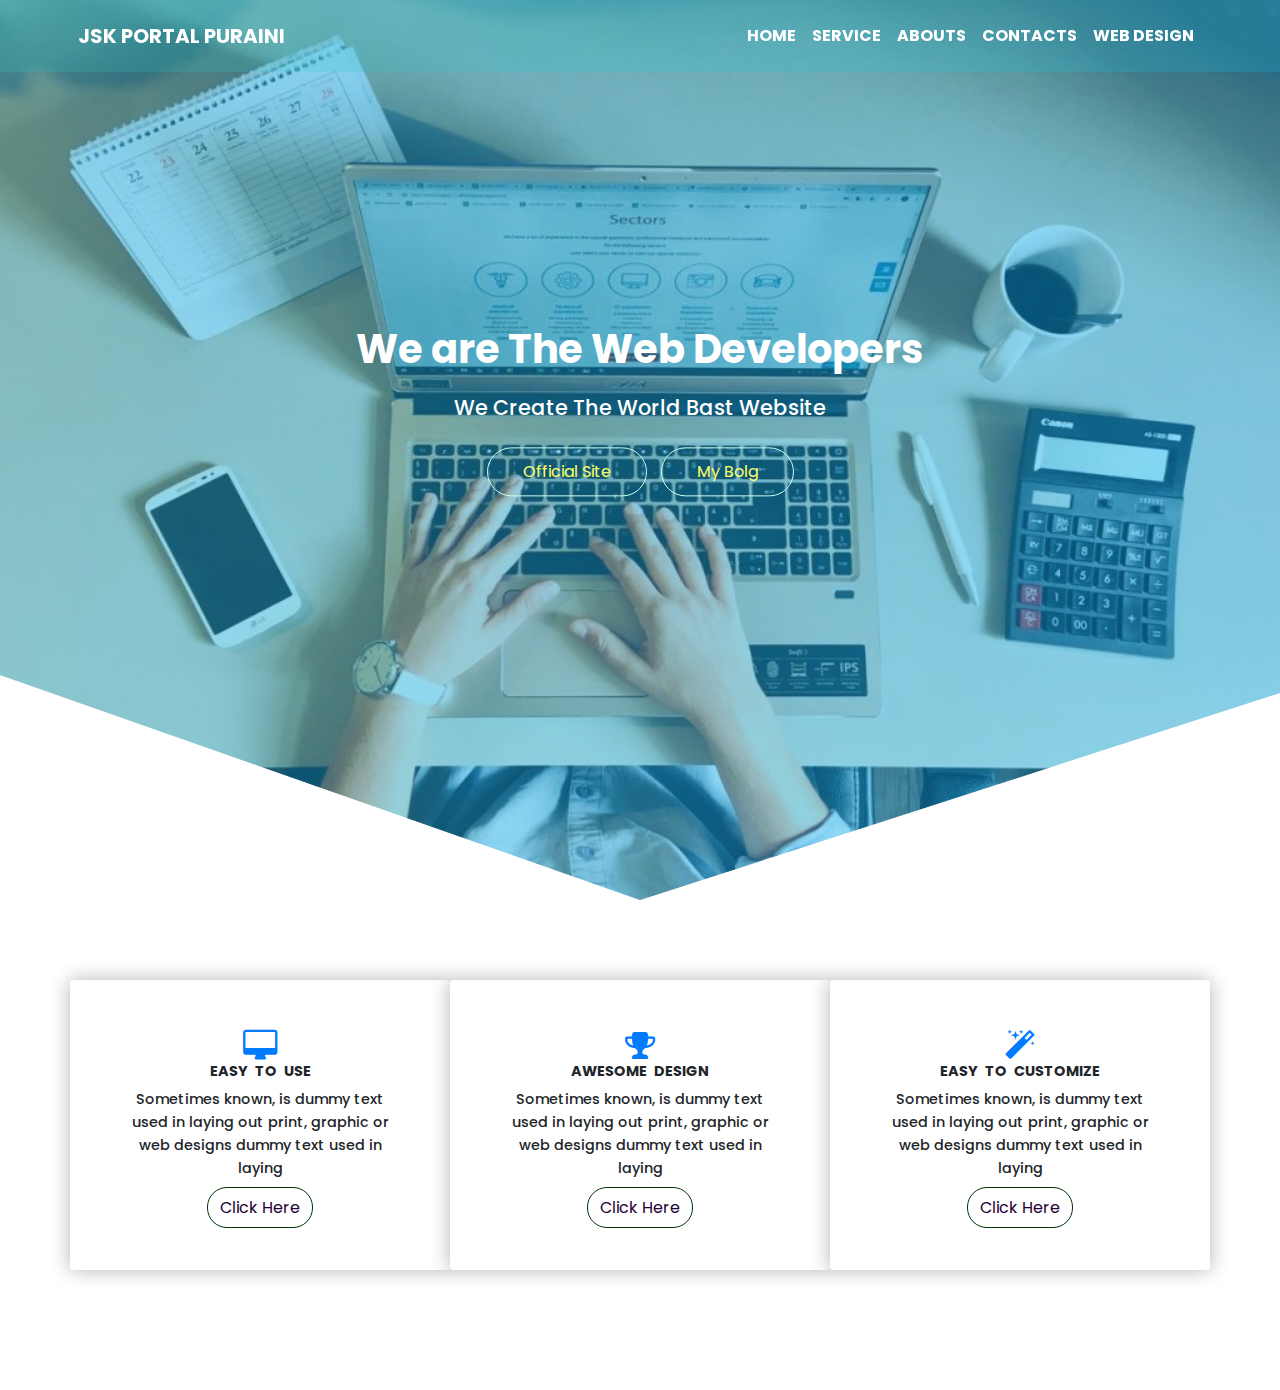
<file: index.html>
<!DOCTYPE html>
<html>
<head>
	<title>www.cscpuraini.online</title>

<meta charset="utf-8">
  <meta name="viewport" content="width=device-width, initial-scale=1">
  <link rel="stylesheet" type="text/css" href="css/style.css">
  <link href="https://fonts.googleapis.com/css?family=Poppins&display=swap" rel="stylesheet">

  <link rel="stylesheet" href="https://cdnjs.cloudflare.com/ajax/libs/font-awesome/4.7.0/css/font-awesome.min.css" integrity="sha256-eZrrJcwDc/3uDhsdt61sL2oOBY362qM3lon1gyExkL0=" crossorigin="anonymous" />

  <link rel="stylesheet" href="https://maxcdn.bootstrapcdn.com/bootstrap/4.4.1/css/bootstrap.min.css">
  
</head>
<body>

<div class="header" id="topheader">

	<nav class="navbar navbar-expand-lg fixed-top">
		<div class="container text-uppercase p-2">
			

		
  <a class="navbar-brand font-weight-bold text-white" href="#">Jsk Portal Puraini</a>
  <button class="navbar-toggler" type="button" data-toggle="collapse" data-target="#navbarSupportedContent" aria-controls="navbarSupportedContent" aria-expanded="false" aria-label="Toggle navigation">
    <span class="navbar-toggler-icon"></span>
  </button>

  <div class="collapse navbar-collapse" id="navbarSupportedContent">
    <ul class="navbar-nav ml-auto text-uppercase">
      <li class="nav-item active">
        <a class="nav-link" href="#">Home<span class="sr-only">(current)</span></a>
      </li>
      <li class="nav-item">
        <a class="nav-link" href="#">Service</a>
      </li>

      <li class="nav-item">
        <a class="nav-link" href="file:///C:/Users/RSR%20BCA/Documents/2020/about.html">Abouts</a>
      </li>

      <li class="nav-item">
        <a class="nav-link" href="#">Contacts</a>
      </li>

      <li class="nav-item">
        <a class="nav-link" href="#">Web Design</a>
      </li>

    </ul>
  </div>

       </div>
       </nav>

       <section class="header-section">
       	<div class="center-div">
       		<h1 class="font-weight-bold">We are The Web Developers</h1>
       		<p>We Create The World Bast Website</p>

       		<div class="header-buttons">
       			<a href="#">Official Site</a>
       			<a href="#">My Bolg</a>
       		</div>
       		

       	</div>
       	

       </section>

</div>

<!--*********************Header Part End**************************-->

<!--*********************Extra Div Three Part Strat**************************-->
<section class="header-extradiv">
  <div class="container">
    <div class="row">
      <div class=" extra-div col-lg-4 col-md-4 col-12">
        <a href="#"><i class="fa-2x fa fa-desktop" aria-hidden="true"></i></a>

        <h2> EASY TO USE </h2>

        <p> Sometimes known, is dummy text used in laying out print, graphic or web designs dummy text used in laying  </p>
        <div class="extra-buttons">
          <a href="https://digitalseva.csc.gov.in/" target="_blak">Click Here</a>

          </div>
        
      </div>

      <div class=" extra-div col-lg-4 col-md-4 col-12">
        <a href="#"><i class="fa-2x fa fa-trophy" aria-hidden="true"></i></a>

        <h2> AWESOME DESIGN </h2>
      
        <p> Sometimes known, is dummy text used in laying out print, graphic or web designs dummy text used in laying  </p>
        <div class="extra-buttons">
          <a href="https://edistrict.up.gov.in/edistrict/login/login.aspx" target="_blak">Click Here</a>

          </div>
        
      </div>

      <div class=" extra-div col-lg-4 col-md-4 col-12">
        <a href="#"><i class="fa-2x fa fa-magic" aria-hidden="true"></i></a>

        <h2> EASY TO CUSTOMIZE </h2>
      
        <p> Sometimes known, is dummy text used in laying out print, graphic or web designs dummy text used in laying </p>
        <div class="extra-buttons">
          <a href="http://164.100.181.16/citizenservices/login/login.aspx" target="_blak">Click Here</a>

          </div>
        
      </div>
      
    </div>
    
  </div>
  
</section>

<!--*********************Extra Div Three Part End**************************-->

<!--*********************Offer section Strat**************************-->






<!--*********************Offer section  End**************************-->



<script src="https://ajax.googleapis.com/ajax/libs/jquery/3.4.1/jquery.min.js"></script>
  <script src="https://cdnjs.cloudflare.com/ajax/libs/popper.js/1.16.0/umd/popper.min.js"></script>
  <script src="https://maxcdn.bootstrapcdn.com/bootstrap/4.4.1/js/bootstrap.min.js"></script>

</body>
</html>
</file>
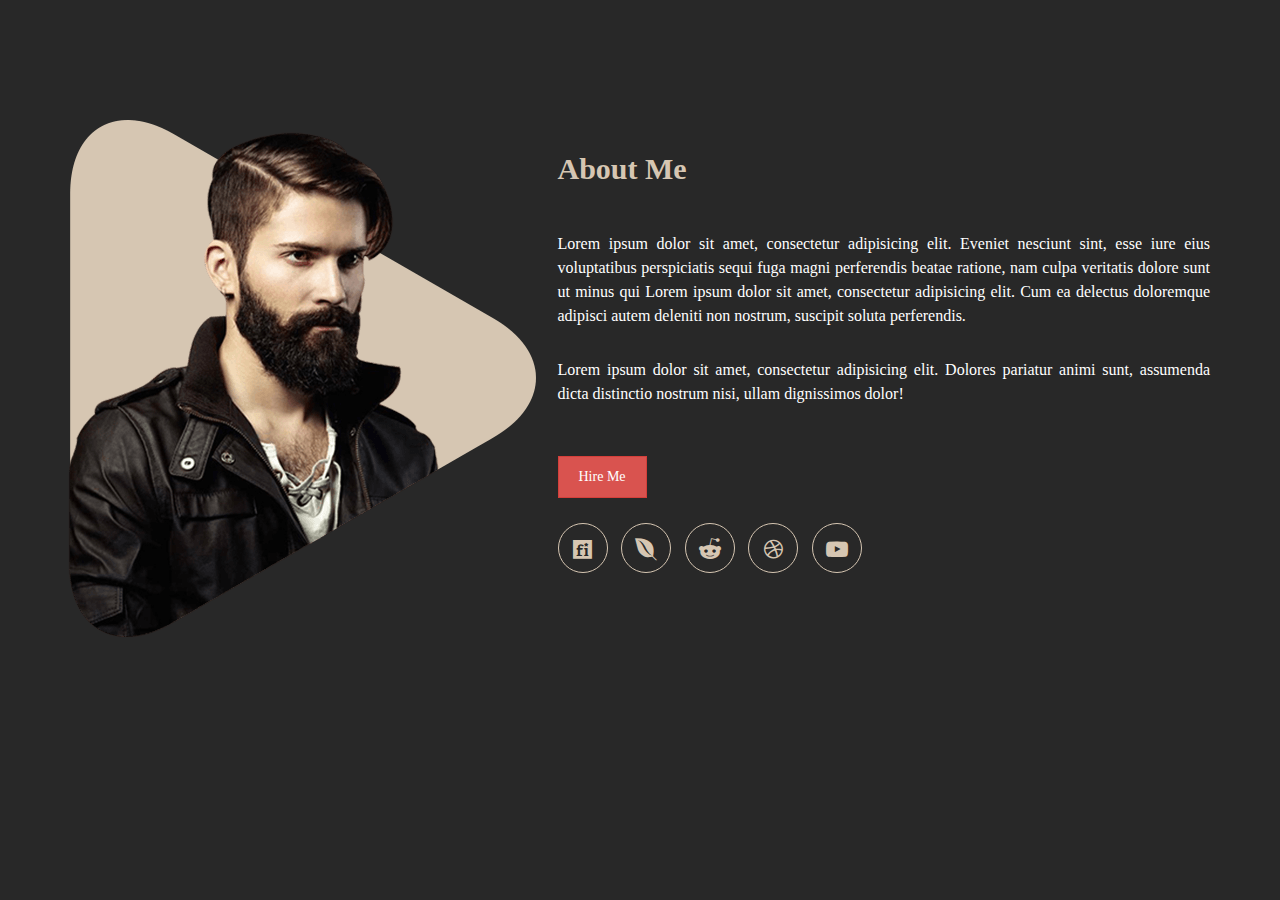
<file: about.html>
<!DOCTYPE html>
 <html lang="en">
 <head>
 	<meta charset="UTF-8">
 	<title>about</title>
 	
 	<link rel="stylesheet" href="https://maxcdn.bootstrapcdn.com/bootstrap/3.3.7/css/bootstrap.min.css">
 	
 	<link rel="stylesheet" href="https://cdnjs.cloudflare.com/ajax/libs/font-awesome/4.7.0/css/font-awesome.min.css">
 	
 	<style>
	 
		body{
			background: #282828;
			font-family: tahoma;
			text-align: justify;
			overflow: hidden;
			
		}
	 
		#about{
			padding-top:auto;
			padding-bottom: 100px;
		}
	 
		#about .triangle-right{
			margin-top: 95px;
			width: 0;
			height: 0;
			border-top: 259px solid transparent;
			border-left: 470px solid #d6c6b2;
			border-bottom: 259px solid transparent;
			
			
		}
	 
		#about .triangle-right img{
			position: absolute;
			left: -1px;
			top: 81px;
			width: 74%;
		 
		}
	 
		.fa-play{
			font-size: 100px;
			
		}
		
		
		#about .p-first{
			margin-bottom: 30px;
		}
		
		
		#about h2{
			margin-bottom: 47px;
			margin-top: 12px;
			
		}
		
		
		#about .social-link-text{
			margin-top: 50px;
			margin-bottom: 25px;			
			
		}
		
		#about .about-link{
			padding-left: 0px;
		}
		
		#about .about-link li{
			display: inline-block;
		}
		
		#about .about-link li a i{
			width: 50px;
			height: 50px;
			border-radius: 50%;
			line-height: 50px;
			text-align: center;
			border: 1px solid #d6c6b2;
			margin-right: 10px;
			font-size: 22px;
			color: #d6c6b2;
			transition: all .3s;
			
		}
		
		
		#about .about-link li a i:hover{
			color: #222222;
			background: #d6c6b2;
			border-color: #d6c6b2;
			
		}
	 
		
		#about .about-img{
			position: relative;
			
		}
		
		#about .about-img{
			position: relative;
			
		}
		
		#about .about-img .man{
			position: absolute;
			bottom: 161px;
			top: 12px;
			left: -2px;
			
		}
		
		.color-3{
			color: #d6c6b2;
		}
		
		
		.text-white{
			color: white;
		}
		
		
		p{
			margin-bottom: 0;
			font-size: 16px;
			line-height: 24px;
			color: #d6c6b2;b
		}
		
		.btn-danger{
			border-radius: 0;
			padding: 10px 20px;
		}
		
		
		
		
	</style>
 	
 	
 </head>
 <body><br>
 <br>
 <br>
 <br>
 <br>
 <br>
 	
 	<section id="about">
 		
	<div class="container">
		<div class="row">
		<div class="col-md-5">
			<div class="about-img">
            <img class="shape" src="about_tringle.png" alt="">
            
            <img class="man" src="about_man.png" alt="">
            
			</div>
		</div>
		<br>
		<div class="col-md-7 about-right">
			
			<h2 class="color-3"><b>About Me</b>
			</h2>
			
			<p class="p-first text-white">
				Lorem ipsum dolor sit amet, consectetur adipisicing elit. Eveniet nesciunt sint, esse iure eius voluptatibus perspiciatis sequi fuga magni perferendis beatae ratione, nam culpa veritatis dolore sunt ut minus qui Lorem ipsum dolor sit amet, consectetur adipisicing elit. Cum ea delectus doloremque adipisci autem deleniti non nostrum, suscipit soluta perferendis.
			</p>
			<p class="text-white">
				Lorem ipsum dolor sit amet, consectetur adipisicing elit. Dolores pariatur animi sunt, assumenda dicta distinctio nostrum nisi, ullam dignissimos dolor!
			</p>
			<h3 class="color-3 social-link-text">
				<button class="btn btn-danger">Hire Me</button>
			</h3>
			
			<ul class="about-link">
				<li><a href=""><i class="fa fa-fonticons"></i></a></li>
				
				<li><a href=""><i class="fa fa-envira"></i></a></li>
				
				
				<li><a href=""><i class="fa fa-reddit-alien"></i></a></li>
				
				
				<li><a href=""><i class="fa fa-dribbble"></i></a></li>
				
				
				<li><a href=""><i class="fa fa-youtube-play"></i></a></li>
		 
			</ul>
		 
			
		</div>
	 
		</div>
	</div>
  
 	</section>
 	 
 </body>
 </html>
</file>
<file: css/style.css>
*{margin: 0; padding: 0; box-sizing: border-box;
font-family: 'Poppins', sans-serif;}
a{text-decoration: none;}
a:hover{text-decoration: none;}
li{list-style: none;}
p{
	font-size: 0.9rem;
	line-height: 1.6;
	font-weight: 500;
	color:;
}
.extra-div h2{

	font-size: 0.9rem;
	margin: 20px 0 15 0;
	font-weight: bold;
	line-height: 1.1;
	word-spacing: 4px;


}

.header{

	width: 100%;
	height: 100vh;
	background-image: linear-gradient(rgba(0,168,255,0.3), rgba(0,168,255,0.3)), url('../image/csc5.jpg');
	background-repeat:no-repeat; 
	background-size: 100% 100%;
	clip-path: polygon(100% 0%, 100% 77%, 50% 100%, 0 75%, 0 0);
	position: relative;
}

.header:before{

	content: "";
	position: absolute;
	top: 0%;
	bottom: 0%;
	left: 0;
	right: 0;
	opacity: .2;
	z-index: -1;
	background: linear-gradient(to right,#1e5799 0%, #3ccdbb 0%, #16c9f6 100%);
}

.navbar:before{

	content: "";
	position: absolute;
	top: 0%;
	bottom: 0%;
	left: 0;
	right: 0;
	opacity: .2;
	z-index: -1;
	background: linear-gradient(to right,#1e5799 0%, #3ccdbb 0%, #16c9f6 100%);
}

.nav-item a{
	color: #fff!important;
	font-weight: bold;
}

.navbar-brand a{
	color: #fff;
	font-weight: bold;
}
.header-section{
	width: 100%;
	height: inherit;
	color: white;
	text-align: center;
	position: relative;
}
.center-div{
	width: 100%;
	height: auto;
	position: absolute;
	top: 45%;
	left: 50%;
	-ms-transform: translate(-50%,-50%);
	-webkit-transform: translate(-50%,-50%);
	transform: translate(-50%,-50%);
}


.header-buttons a{

border: 1px solid #ccfff1;
border-radius: 100px;
margin: 0 5px;
padding: 12px 35px;
outline: none;
color: #ffff66;
font-size: 1rem;
font-weight: 400;
line-height: 1.4;
text-align: center;

}


.header-buttons a:hover{

	color: #289e00;
	background: #fff;
	text-decoration: none;
	box-shadow: 0 0 20px 0 rgba(255, 255, 255);
}
.center-div p{

font-size: 1.3rem;
padding: 10px 0 20px 0;
color: white;

}

/********************Extra Div Three  css Part Start**************************/

.header-extradiv{
	width: 100%;
	height: auto;
	margin: 100px 0;
	text-align: center;

}
.extra-div{

background: #fff;
border: medium none;
padding: 50px!important;
border-radius: 3px;
transition: 0.3s;


}
.extra-div{
	box-shadow: 0 0 20px 0 rgba(0,0,0,0.3);
	transform: translateY(-20px);
}
.extra-buttons a{

border: 1px solid #003300;
border-radius: 20px;
margin: 0 5px;
padding: 8px 12px;
outline: none;
color: #260033;
font-size: 1rem;
font-weight: 400;
line-height: 1.4;
text-align: center;

}


.extra-buttons a:hover{

	color:#003300;
	background: #ff8533;
	text-decoration: none;
	box-shadow:0 0 20px 0 rgba(0,0,0,0.3);
}
	
	/********************Extra Div Three  css Part End**************************/

	/********************************************Offer section Start**************************/






	/**********************************************Offer section End**************************/
</file>
